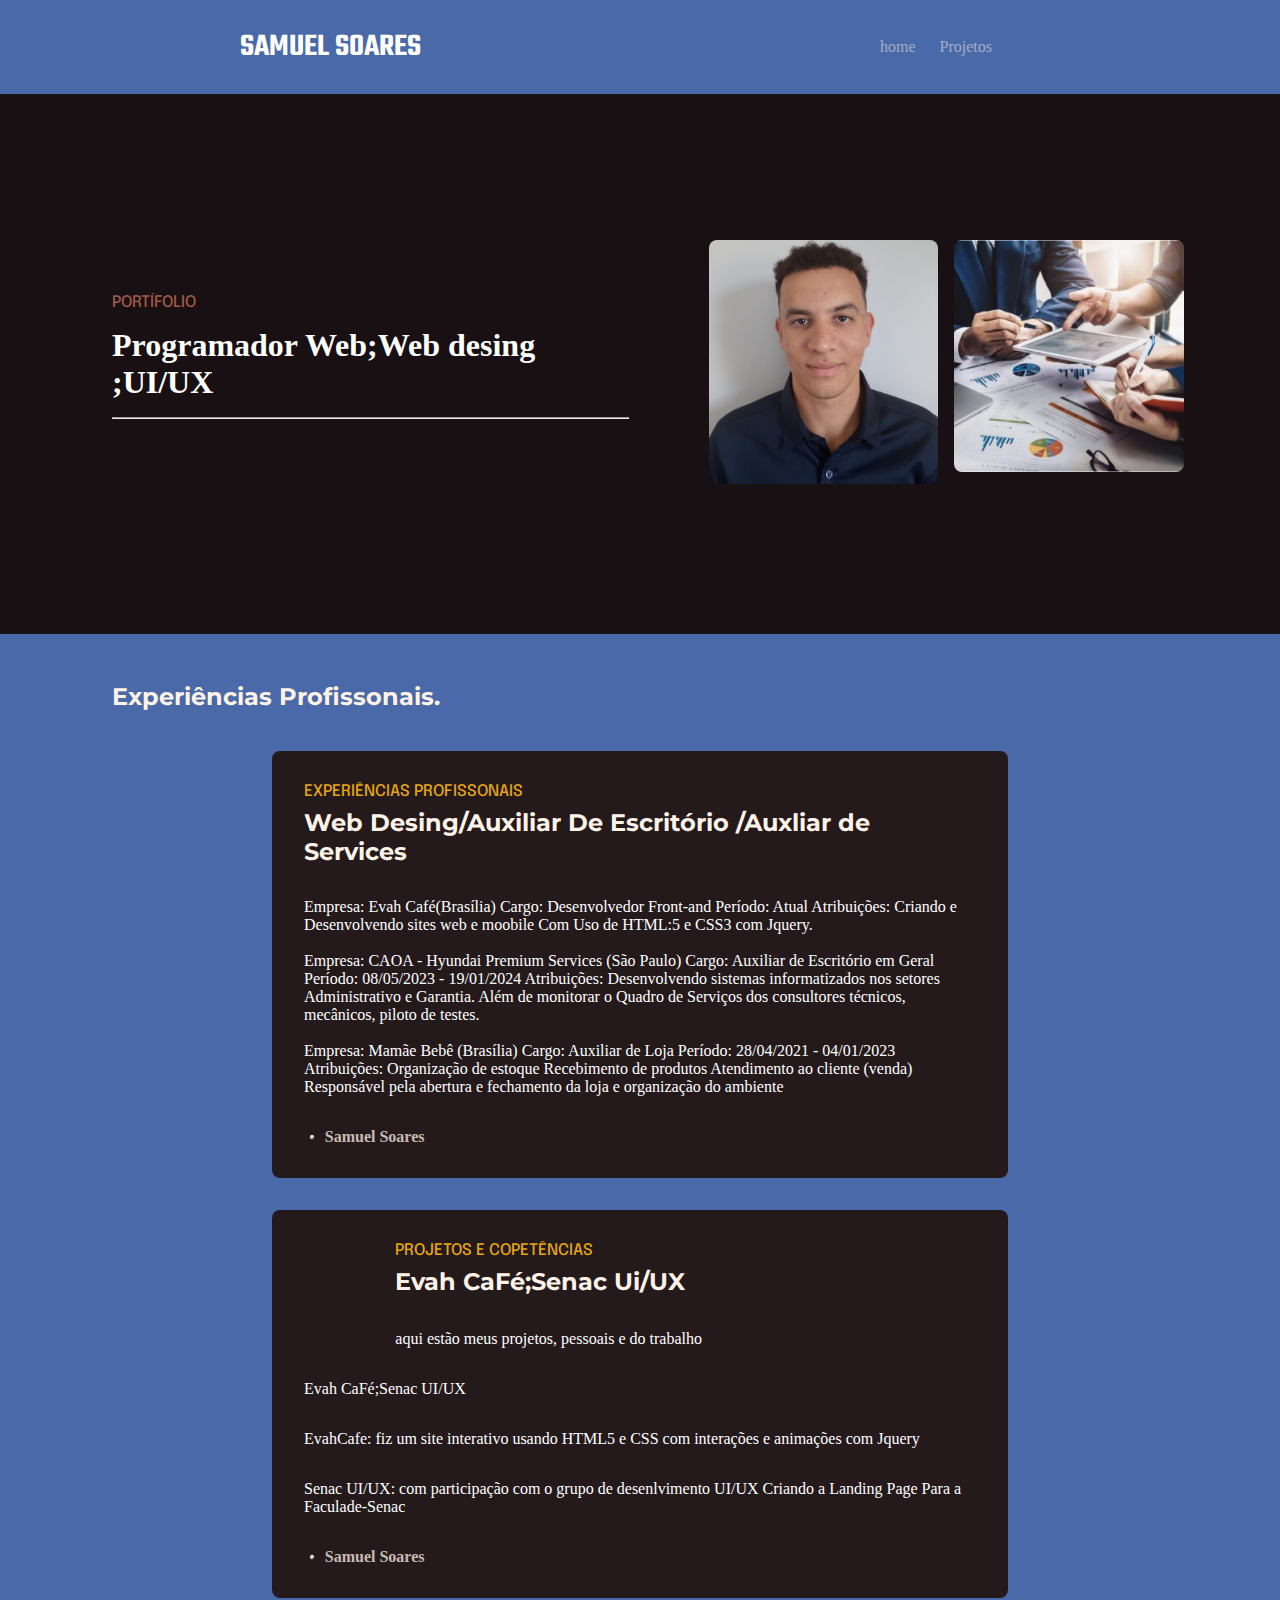
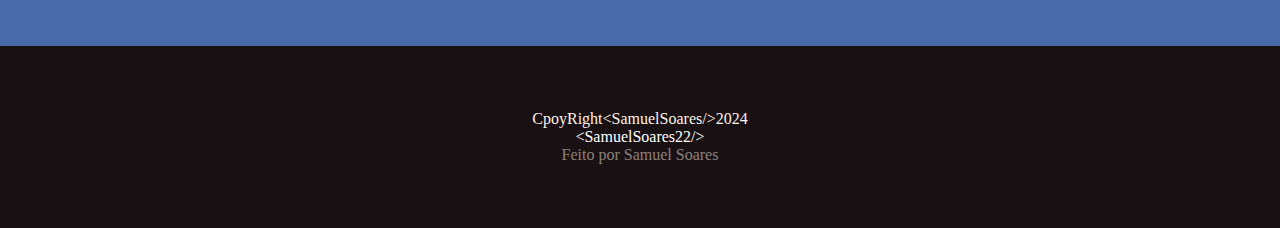
<file: index.html>
<!DOCTYPE html>
<html lang="pt-br">
<head>
    <meta charset="UTF-8">
    <meta name="viewport" content="width=device-width, initial-scale=1.0">
    <title>Portífolio Samuel </title>
    <meta name="descripion">
    <link rel="stylesheet" href="https://cdnjs.cloudflare.com/ajax/libs/font-awesome/6.5.2/css/all.min.css" integrity="sha512-SnH5WK+bZxgPHs44uWIX+LLJAJ9/2PkPKZ5QiAj6Ta86w+fsb2TkcmfRyVX3pBnMFcV7oQPJkl9QevSCWr3W6A==" crossorigin="anonymous" referrerpolicy="no-referrer" />
    <link rel="stylesheet" type="text/css" href="portifolio.css">
</head>
<body>
    <header>
        <nav>
            
            <samp class="logo">Samuel Soares </samp>
            <ul class="menu">

            <li><a class="home">home</a>
            </li>
            <li><a class="projetos">Projetos</a></li>
            <a class="GitHub" href="https://github.com/SamuelSoares22"><i class="fa-brands fa-github"></i></a>
            <li ><a class="Linkedin" href="https://www.linkedin.com/in/samuel-soares-728113205/"><i class="fa-brands fa-linkedin"></i></a></li>
            </ul>
        </nav>
    </header>
    <main>
        <div class="hero-pricipal">
        <section class="hero">
            <header class="hero-conteudo">
               <span class="destaque marrom">Portífolio</span>
               <h1>Programador Web;Web desing ;UI/UX
                <i class="fa-solid fa-laptop"></i>
               </h1>
               <hr/> 
               <h3 class="portifolio-descricao"> 
               </h3>
            </header>
            <div class="hero-imagens-container">
                <figure><img src="samuel social 2.jpg" alt=""></figure>
                <figure><img src="Captura de tela 2024-02-15 094035.png" alt=""></figure>
             </div>
            </div>
        </section>
        <section class="Portifolio">
            <header class="Portifolio-cabecalho">
                <h2 class="Portifolio-titulo">Experiências Profissonais.<i class="fa-solid fa-city"></i></h2>
                <p class="Portifolio-sub-titulo"></p>
            </header>
            <div class="Portifolio-card-container">
                <div class="Portifolio-card">
                    <header class="Portifolio-card-cabecalho">
                        <div class="Portifolio-card-cabecalho-detalhes">
                            <span class="destaque amarelo">Experiências Profissonais</span>
                            <h3 class="Portifolio-titulo">Web Desing/Auxiliar De Escritório /Auxliar de Services</h3>
                        </div>
                    </header>
                    <p class="Portifolio-descricao">
                        Empresa: Evah Café(Brasília) 
                        Cargo: Desenvolvedor Front-and
                        Período: Atual
                        Atribuições: Criando e Desenvolvendo sites web e moobile Com Uso de HTML:5 e CSS3 com Jquery.<br>
                        <br>
                        Empresa: CAOA - Hyundai Premium Services (São Paulo)
                        Cargo: Auxiliar de Escritório em Geral
                        Período: 08/05/2023 - 19/01/2024
                        Atribuições:
                        Desenvolvendo sistemas informatizados nos setores Administrativo
                        e Garantia. Além de monitorar o Quadro de Serviços dos
                        consultores técnicos, mecânicos, piloto de testes.<br>
                        <br>

                        Empresa: Mamãe Bebê (Brasília)
                        Cargo: Auxiliar de Loja
                        Período: 28/04/2021 - 04/01/2023
                        Atribuições:
                        Organização de estoque
                        Recebimento de produtos
                        Atendimento ao cliente (venda)
                        Responsável pela abertura e fechamento da loja e organização do
                        ambiente </p>
                      <div class="Portifolio-autor">
                        <img src="bola.png"/>
                        <span class="Portifolio-autor-nome">Samuel Soares</span>
                      </div>  
                </div>
            </div>
            <div class="Portifolio-card-container-2">
                <div class="Portifolio-card">
                    <header class="Portifolio-card-cabecalho">
                        <div class="Portifolio-card-cabecalho-detalhes">
                            <span class="destaque amarelo">Projetos e Copetências </span>
                            <h3 class="Portifolio-titulo">Evah CaFé;Senac Ui/UX</h3><br>
                            <p> aqui estão  meus projetos, pessoais e do trabalho</p>
                        </div>
                        <p class="Portifolio-avliacao"></p>
                    </header>
                    <p class="Portifolio-descricao">Evah CaFé;Senac UI/UX</p>
                        <p>EvahCafe: fiz um site interativo usando HTML5 e CSS com interações e animações com Jquery</p>
                        <p>Senac UI/UX: com participação com o grupo de desenlvimento UI/UX Criando a Landing Page Para a Faculade-Senac</p>
                        
                      <div class="Portifolio-autor">
                        <img src="bola.png"/>
                        <span class="Portifolio-autor-nome">Samuel Soares</span>
                      </div>  
                </div>
            </div>
            
        </section>
    </section>
    </main>
    <footer>
       <p class="footer-copy">CpoyRight&lt;SamuelSoares/&gt;2024</p>
       &lt;SamuelSoares22/&gt;
       <p class="footer-autor">Feito por Samuel Soares  </p>
    </footer>
</body>
</html>
</file>
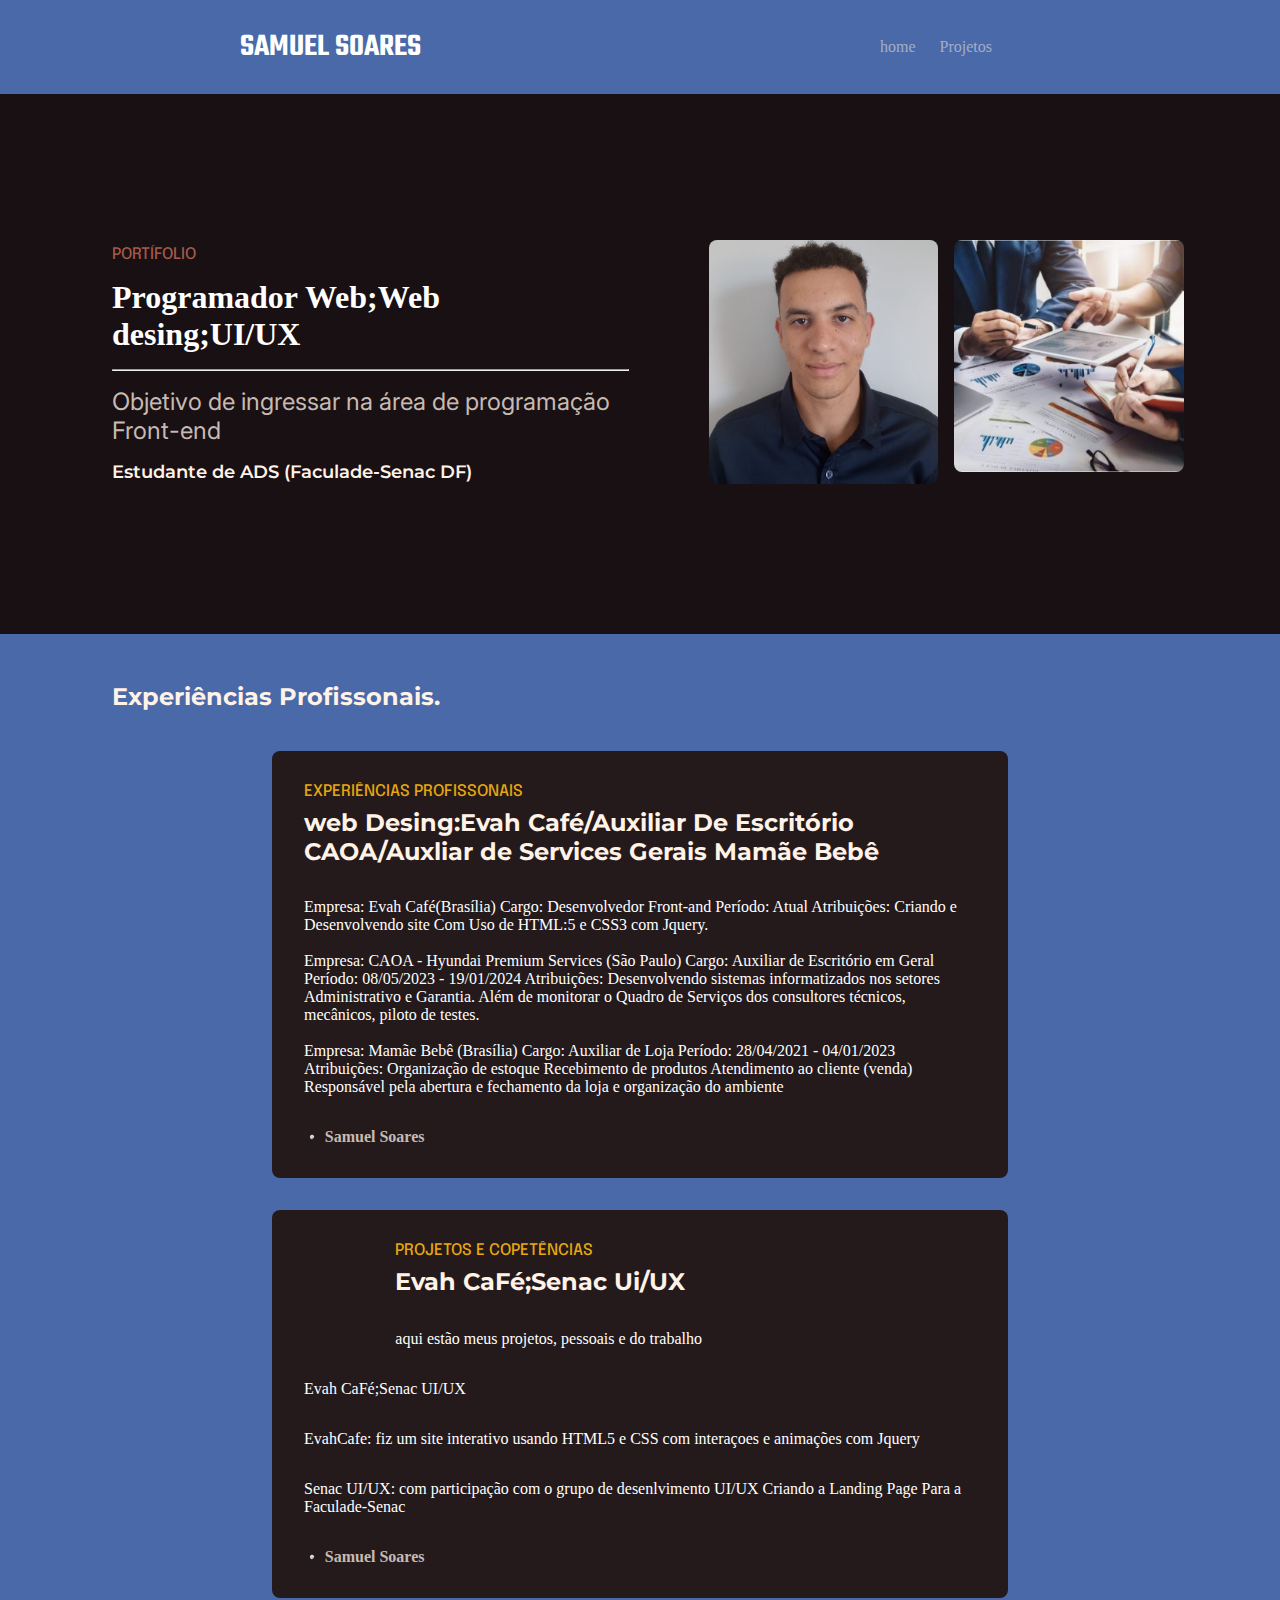
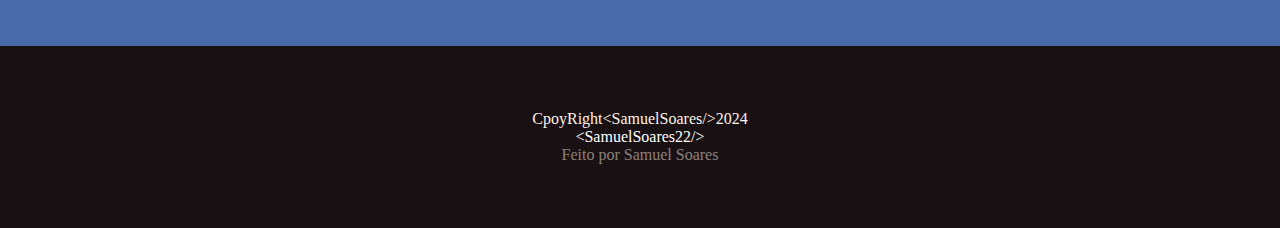
<file: portifolio/portifolio.html>
<!DOCTYPE html>
<html lang="pt-br">
<head>
    <meta charset="UTF-8">
    <meta name="viewport" content="width=device-width, initial-scale=1.0">
    <title>Portífolio Samuel </title>
    <meta name="descripion">
    <link rel="stylesheet" href="https://cdnjs.cloudflare.com/ajax/libs/font-awesome/6.5.2/css/all.min.css" integrity="sha512-SnH5WK+bZxgPHs44uWIX+LLJAJ9/2PkPKZ5QiAj6Ta86w+fsb2TkcmfRyVX3pBnMFcV7oQPJkl9QevSCWr3W6A==" crossorigin="anonymous" referrerpolicy="no-referrer" />
    <link rel="stylesheet" type="text/css" href="portifolio.css">
</head>
<body>
    <header>
        <nav>
            
            <samp class="logo">Samuel Soares </samp>
            <ul class="menu">
            <li><a>home</a></li>
            <li><a>Projetos</a></li>
            <a class="GitHub" href="https://github.com/SamuelSoares22"><i class="fa-brands fa-github"></i></a>
            <li ><a class="Linkedin" href="https://www.linkedin.com/in/samuel-soares-728113205/"><i class="fa-brands fa-linkedin"></i></a></li>
            </ul>
        </nav>
    </header>
    <main>
        <div class="hero-pricipal">
        <section class="hero">
            <header class="hero-conteudo">
               <span class="destaque marrom">Portífolio</span>
               <h1>Programador Web;Web desing;UI/UX</h1>
               <hr/> 
               <h2 class="hero-sub-titulo">Objetivo de ingressar na área de programação Front-end</h2>
               <h3 class="portifolio-descricao"> Estudante de ADS (Faculade-Senac DF)</h3>

            </header>
            <div class="hero-imagens-container">
                <figure><img src="samuel social 2.jpg" alt=""></figure>
                <figure><img src="Captura de tela 2024-02-15 094035.png" alt=""></figure>
             </div>
            </div>
        </section>
        <section class="Portifolio">
            <header class="Portifolio-cabecalho">
                <h2 class="Portifolio-titulo">Experiências Profissonais.</h2>
                <p class="Portifolio-sub-titulo"></p>
            </header>
            <div class="Portifolio-card-container">
                <div class="Portifolio-card">
                    <header class="Portifolio-card-cabecalho">
                        <div class="Portifolio-card-cabecalho-detalhes">
                            <span class="destaque amarelo">Experiências Profissonais</span>
                            <h3 class="Portifolio-titulo">web Desing:Evah Café/Auxiliar De Escritório CAOA/Auxliar de Services Gerais Mamãe Bebê</h3>
                        </div>
                    </header>
                    <p class="Portifolio-descricao">
                        Empresa: Evah Café(Brasília) 
                        Cargo: Desenvolvedor Front-and
                        Período: Atual
                        Atribuições: Criando e Desenvolvendo site Com Uso de HTML:5 e CSS3 com Jquery.<br>
                        <br>
                        Empresa: CAOA - Hyundai Premium Services (São Paulo)
                        Cargo: Auxiliar de Escritório em Geral
                        Período: 08/05/2023 - 19/01/2024
                        Atribuições:
                        Desenvolvendo sistemas informatizados nos setores Administrativo
                        e Garantia. Além de monitorar o Quadro de Serviços dos
                        consultores técnicos, mecânicos, piloto de testes.<br>
                        <br>

                        Empresa: Mamãe Bebê (Brasília)
                        Cargo: Auxiliar de Loja
                        Período: 28/04/2021 - 04/01/2023
                        Atribuições:
                        Organização de estoque
                        Recebimento de produtos
                        Atendimento ao cliente (venda)
                        Responsável pela abertura e fechamento da loja e organização do
                        ambiente </p>
                      <div class="Portifolio-autor">
                        <img src="bola.png"/>
                        <span class="Portifolio-autor-nome">Samuel Soares</span>
                      </div>  
                </div>
            </div>
            <div class="Portifolio-card-container-2">
                <div class="Portifolio-card">
                    <header class="Portifolio-card-cabecalho">
                        <div class="Portifolio-card-cabecalho-detalhes">
                            <span class="destaque amarelo">Projetos e Copetências </span>
                            <h3 class="Portifolio-titulo">Evah CaFé;Senac Ui/UX</h3><br>
                            <p> aqui estão  meus projetos, pessoais e do trabalho</p>
                        </div>
                        <p class="Portifolio-avliacao"></p>
                    </header>
                    <p class="Portifolio-descricao">Evah CaFé;Senac UI/UX</p>
                        <p>EvahCafe: fiz um site interativo usando HTML5 e CSS com interaçoes e animações com Jquery</p>
                        <p>Senac UI/UX: com participação com o grupo de desenlvimento UI/UX Criando a Landing Page Para a Faculade-Senac</p>
                        
                      <div class="Portifolio-autor">
                        <img src="bola.png"/>
                        <span class="Portifolio-autor-nome">Samuel Soares</span>
                      </div>  
                </div>
            </div>
        </section>
    </section>
    </main>
    <footer>
       <p class="footer-copy">CpoyRight&lt;SamuelSoares/&gt;2024</p>
       &lt;SamuelSoares22/&gt;
       <p class="footer-autor">Feito por Samuel Soares  </p>
    </footer>
</body>
</html>
</file>
<file: portifolio.css>
@import url('https://fonts.googleapis.com/css2?family=Roboto:ital,wght@0,100;0,300;0,400;0,500;0,700;0,900;1,100;1,300;1,400;1,500;1,700;1,900&display=swap');
@import url('https://fonts.googleapis.com/css2?family=Epilogue:ital,wght@0,100..900;1,100..900&family=Roboto:ital,wght@0,100;0,300;0,400;0,500;0,700;0,900;1,100;1,300;1,400;1,500;1,700;1,900&family=Teko:wght@300..700&display=swap');
@import url('https://fonts.googleapis.com/css2?family=Roboto:ital,wght@0,100;0,300;0,400;0,500;0,700;0,900;1,100;1,300;1,400;1,500;1,700;1,900&family=Teko:wght@300..700&display=swap');
@import url('https://fonts.googleapis.com/css2?family=Epilogue:ital,wght@0,100..900;1,100..900&family=Montserrat:ital,wght@0,100..900;1,100..900&family=Roboto:ital,wght@0,100;0,300;0,400;0,500;0,700;0,900;1,100;1,300;1,400;1,500;1,700;1,900&family=Teko:wght@300..700&display=swap');
@import url('https://fonts.googleapis.com/css2?family=Inter:wght@100..900&display=swap');
*{
    margin: 0;
    padding: 0;
    box-sizing: border-box;
}
body{
    background:#4969a8 ;
    color:#FFFFFF ;
 
}
html{
    font-family: initial, sans-serif;
    font-weight: 500;
}
a{
    text-decoration: none;

}
ul{
    list-style: none;
}
nav{
    max-width: 1120px;
    margin: auto;
    padding: 1.5rem 10rem ; 
    display: flex;
    flex-direction: row;
    justify-content: space-between;
    align-items: center;

}
.logo{
    font-family: Teko;
    font-size: 2rem;
    font-weight: 600;
    text-transform: uppercase;
}
.menu{
    display: flex;
    flex-direction: row;
    gap: 1.5rem;
    color: #FFF2E780;
}
.GitHub:hover{
    color: #aca3d0;
    font-weight: 600;

}
.Linkedin:hover{
    color: #aca3d0;
    font-weight: 600;
}
.main{
   display: flex;
   flex-direction: column; 
}
.hero-pricipal{
    background: #181012;
}
.hero{
    background-color:#181012 ;
    max-width: 1120px;
    height: 60vh;
    display: flex;
    align-items: center;
    flex-direction: row;
    justify-content: space-between;
    gap: 6rem;
    padding: 0rem 2rem;
    margin: auto;
    overflow: clip;
}
.hero-conteudo{
    display: flex;
    flex-direction: column;
    gap: 1rem;
}
.destaque{
    font-family: Epilogue;
    font-size: 1 rem;
    font-weight: 500;
    text-transform: uppercase;
}
.marrom{
    color:#A45A49;
}
.amarelo{
    color:#E7A80E
}
.h1{
    font-family:Montserrat;
    font-size: 3.5rem;
    font-style: normal;
    font-weight: 800;
}
.hr{
    border-color: #A45A49;
}
.hero-sub-titulo{
    color: #C7BAB3;
    font-family: Inter;
    font-size: 1.5rem;
    font-style: normal;
    font-weight: 400;

 
}

.portifolio-descricao{
    font-family: Montserrat;
    font-size: 18px;
    font-weight: 600;
    color: #fff2e7;
    text-align: left;
   

}

.hero-imagens-container{
    max-width: 45%;
    column-count:2;
    column-gap: 1rem;
    margin: -1rem;
}
.hero-imagens-container > figure > img{
width: 100%;
border-radius: 0.5rem;

}

.Portifolio{
    display: flex;
    flex-direction: column;

    max-width: 1120px;
    padding: 3rem 2rem;
    margin: auto;
}

.Portifolio-cabecalho{
    display: flex;
    flex-direction: column;
    gap: 0.5rem;
}
.destaque{
    display: block;

}
.Portifolio-titulo{
    font-family: Montserrat;
    font-size: 2rem;
    font-weight: 700;
    color: #fff2e7;
}
.Portifolio-sub-titulo{
    color: #C7BAB3;
    font-family: inherit;
    font-size: 1rem;
    font-weight: 40;
}

.Portifolio-card-container{
    padding: 0rem 10rem;
    display: flexbox;
    flex-wrap: wrap;
    gap: 2rem;
}
.Portifolio-card-container-2{
    padding: 0rem 10rem;
    display:flexbox;
    flex-wrap: wrap;
    gap: 2rem;
} 
.Portifolio-card{
    background-color: #241A1C;
    padding: 2rem;
    border-radius: 0.5rem;
    display: flex;
    flex-direction: column;
    gap: 2rem;
    flex-basis: 29rem;
    margin-top: 2rem;
}
.Portifolio-card-cabecalho{
    display: flex;
    flex-direction: row;
    justify-content: space-around;
    align-items: end;
}
.Portifolio-card-cabecalho-detalhes{
   display: flex;
   flex-direction: column;
   gap: 0.5rem; 
}
.Portifolio-titulo{
    color:#fff2e7;
    font-family:Montserrat;
    font-size: 1.5rem;
    font-style: normal;
    font-weight: 700;
}
.Portifolio-avliacao{
    color:#756A67;
    font-family: initial;
    font-size: 16px;
    font-style: normal;
    font-weight: 500;
}


.Portifolio-autor{
    display: flex;
    flex-direction: row;
    align-items: center;
    gap: 0.3rem;
}
.Portifolio-autor >img{
    border-radius:20rem ;
    width: 1.5rem;
}
.Portifolio-autor-nome{
    color: #C7BAB3;
    font-family: initial;
    font-size: 1rem;

    font-weight: 600;
}
footer{
    padding: 4rem;
    display: flex;
    flex-direction: column;
    align-items: center;
    gap: 0.rem;
    background: #181012;
}
.footer-copy{
    color: #fff2e7;
    font-family: initial;
    font-size: 1rem;
    font-weight: 500;
}
.footer-autor{
    color:rgba(255,242,231,0.50);
    font-family:initial;
    font-size: 1rem;
    font-style: normal;
    font-weight: 500;
}


@media only screen and (max-width: 768px) {
    body {
        padding: 0;
    }
    nav {
        padding: 1rem;
    }
    .hero {
        flex-direction: column;
        gap: 3rem;
        height: auto;
    }
    .hero-conteudo {
        text-align: center;
    }
    .hero-imagens-container {
        max-width: 100%;
        column-count: 1;
        margin: 0;
    }
    .Portifolio-card-container,
    .Portifolio-card-container-2 {
        padding: 0;
    }
    .Portifolio-card {
        flex-basis: 100%;
    }
}

.Portifolio-titulo {
    font-size: 1.5rem;
}
.Portifolio-avliacao {
    font-size: 14px;
}
.Portifolio-autor > img {
    width: 1rem;
}
.home{
    display: flex;
}
.projetos{

}
.html{
    font-size: 10px;
    
}
</file>
<file: portifolio/portifolio.css>
@import url('https://fonts.googleapis.com/css2?family=Roboto:ital,wght@0,100;0,300;0,400;0,500;0,700;0,900;1,100;1,300;1,400;1,500;1,700;1,900&display=swap');
@import url('https://fonts.googleapis.com/css2?family=Epilogue:ital,wght@0,100..900;1,100..900&family=Roboto:ital,wght@0,100;0,300;0,400;0,500;0,700;0,900;1,100;1,300;1,400;1,500;1,700;1,900&family=Teko:wght@300..700&display=swap');
@import url('https://fonts.googleapis.com/css2?family=Roboto:ital,wght@0,100;0,300;0,400;0,500;0,700;0,900;1,100;1,300;1,400;1,500;1,700;1,900&family=Teko:wght@300..700&display=swap');
@import url('https://fonts.googleapis.com/css2?family=Epilogue:ital,wght@0,100..900;1,100..900&family=Montserrat:ital,wght@0,100..900;1,100..900&family=Roboto:ital,wght@0,100;0,300;0,400;0,500;0,700;0,900;1,100;1,300;1,400;1,500;1,700;1,900&family=Teko:wght@300..700&display=swap');
@import url('https://fonts.googleapis.com/css2?family=Inter:wght@100..900&display=swap');
*{
    margin: 0;
    padding: 0;
    box-sizing: border-box;
}
body{
    background:#4969a8 ;
    color:#FFFFFF ;
 
}
html{
    font-family: initial, sans-serif;
    font-weight: 500;
}
a{
    text-decoration: none;

}
ul{
    list-style: none;
}
nav{
    max-width: 1120px;
    margin: auto;
    padding: 1.5rem 10rem ; 
    display: flex;
    flex-direction: row;
    justify-content: space-between;
    align-items: center;

}
.logo{
    font-family: Teko;
    font-size: 2rem;
    font-weight: 600;
    text-transform: uppercase;
}
.menu{
    display: flex;
    flex-direction: row;
    gap: 1.5rem;
    color: #FFF2E780;
}
.GitHub:hover{
    color: #aca3d0;
    font-weight: 600;

}
.Linkedin:hover{
    color: #aca3d0;
    font-weight: 600;
}
.main{
   display: flex;
   flex-direction: column; 
}
.hero-pricipal{
    background: #181012;
}
.hero{
    background-color:#181012 ;
    max-width: 1120px;
    height: 60vh;
    display: flex;
    align-items: center;
    flex-direction: row;
    justify-content: space-between;
    gap: 6rem;
    padding: 0rem 2rem;
    margin: auto;
    overflow: clip;
}
.hero-conteudo{
    display: flex;
    flex-direction: column;
    gap: 1rem;
}
.destaque{
    font-family: Epilogue;
    font-size: 1 rem;
    font-weight: 500;
    text-transform: uppercase;
}
.marrom{
    color:#A45A49;
}
.amarelo{
    color:#E7A80E
}
.h1{
    font-family:Montserrat;
    font-size: 3.5rem;
    font-style: normal;
    font-weight: 800;
}
.hr{
    border-color: #A45A49;
}
.hero-sub-titulo{
    color: #C7BAB3;
    font-family: Inter;
    font-size: 1.5rem;
    font-style: normal;
    font-weight: 400;

 
}

.portifolio-descricao{
    font-family: Montserrat;
    font-size: 18px;
    font-weight: 600;
    color: #fff2e7;
    text-align: left;
   

}

.hero-imagens-container{
    max-width: 45%;
    column-count:2;
    column-gap: 1rem;
    margin: -1rem;
}
.hero-imagens-container > figure > img{
width: 100%;
border-radius: 0.5rem;

}

.Portifolio{
    display: flex;
    flex-direction: column;

    max-width: 1120px;
    padding: 3rem 2rem;
    margin: auto;
}

.Portifolio-cabecalho{
    display: flex;
    flex-direction: column;
    gap: 0.5rem;
}
.destaque{
    display: block;

}
.Portifolio-titulo{
    font-family: Montserrat;
    font-size: 2rem;
    font-weight: 700;
    color: #fff2e7;
}
.Portifolio-sub-titulo{
    color: #C7BAB3;
    font-family: inherit;
    font-size: 1rem;
    font-weight: 40;
}

.Portifolio-card-container{
    padding: 0rem 10rem;
    display: flexbox;
    flex-wrap: wrap;
    gap: 2rem;
}
.Portifolio-card-container-2{
    padding: 0rem 10rem;
    display:flexbox;
    flex-wrap: wrap;
    gap: 2rem;
} 
.Portifolio-card{
    background-color: #241A1C;
    padding: 2rem;
    border-radius: 0.5rem;
    display: flex;
    flex-direction: column;
    gap: 2rem;
    flex-basis: 29rem;
    margin-top: 2rem;
}
.Portifolio-card-cabecalho{
    display: flex;
    flex-direction: row;
    justify-content: space-around;
    align-items: end;
}
.Portifolio-card-cabecalho-detalhes{
   display: flex;
   flex-direction: column;
   gap: 0.5rem; 
}
.Portifolio-titulo{
    color:#fff2e7;
    font-family:Montserrat;
    font-size: 1.5rem;
    font-style: normal;
    font-weight: 700;
}
.Portifolio-avliacao{
    color:#756A67;
    font-family: initial;
    font-size: 16px;
    font-style: normal;
    font-weight: 500;
}


.Portifolio-autor{
    display: flex;
    flex-direction: row;
    align-items: center;
    gap: 0.3rem;
}
.Portifolio-autor >img{
    border-radius:20rem ;
    width: 1.5rem;
}
.Portifolio-autor-nome{
    color: #C7BAB3;
    font-family: initial;
    font-size: 1rem;

    font-weight: 600;
}
footer{
    padding: 4rem;
    display: flex;
    flex-direction: column;
    align-items: center;
    gap: 0.rem;
    background: #181012;
}
.footer-copy{
    color: #fff2e7;
    font-family: initial;
    font-size: 1rem;
    font-weight: 500;
}
.footer-autor{
    color:rgba(255,242,231,0.50);
    font-family:initial;
    font-size: 1rem;
    font-style: normal;
    font-weight: 500;
}


@media only screen and (max-width: 768px) {
    body {
        padding: 0;
    }
    nav {
        padding: 1rem;
    }
    .hero {
        flex-direction: column;
        gap: 3rem;
        height: auto;
    }
    .hero-conteudo {
        text-align: center;
    }
    .hero-imagens-container {
        max-width: 100%;
        column-count: 1;
        margin: 0;
    }
    .Portifolio-card-container,
    .Portifolio-card-container-2 {
        padding: 0;
    }
    .Portifolio-card {
        flex-basis: 100%;
    }
}

.Portifolio-titulo {
    font-size: 1.5rem;
}
.Portifolio-avliacao {
    font-size: 14px;
}
.Portifolio-autor > img {
    width: 1rem;
}
.home{
    display: flex;
}
.projetos{

}
.html{
    font-size: 10px;
    
}
.botao {
    background-color: #4CAF50; /* Cor de fundo */
    border: none; /* Sem borda */
    color: white; /* Cor do texto */
    padding: 1px; /* Espaçamento interno */
    text-align: center; /* Alinhamento de texto */
    text-decoration: none; /* Sem decoração de texto */
    display: inline-block; /* Exibir como bloco */
    font-size: 19px; /* Tamanho da fonte */
    margin: 1px 2px; /* Margem externa */
    cursor: pointer; /* Cursor do mouse */
    border-radius: 10px; /* Borda arredondada */
    width: 150px;
}
/* Pseudo-classe para quando o mouse passa por cima */
.botao:hover {
    background-color: #45a049;
}
</file>
